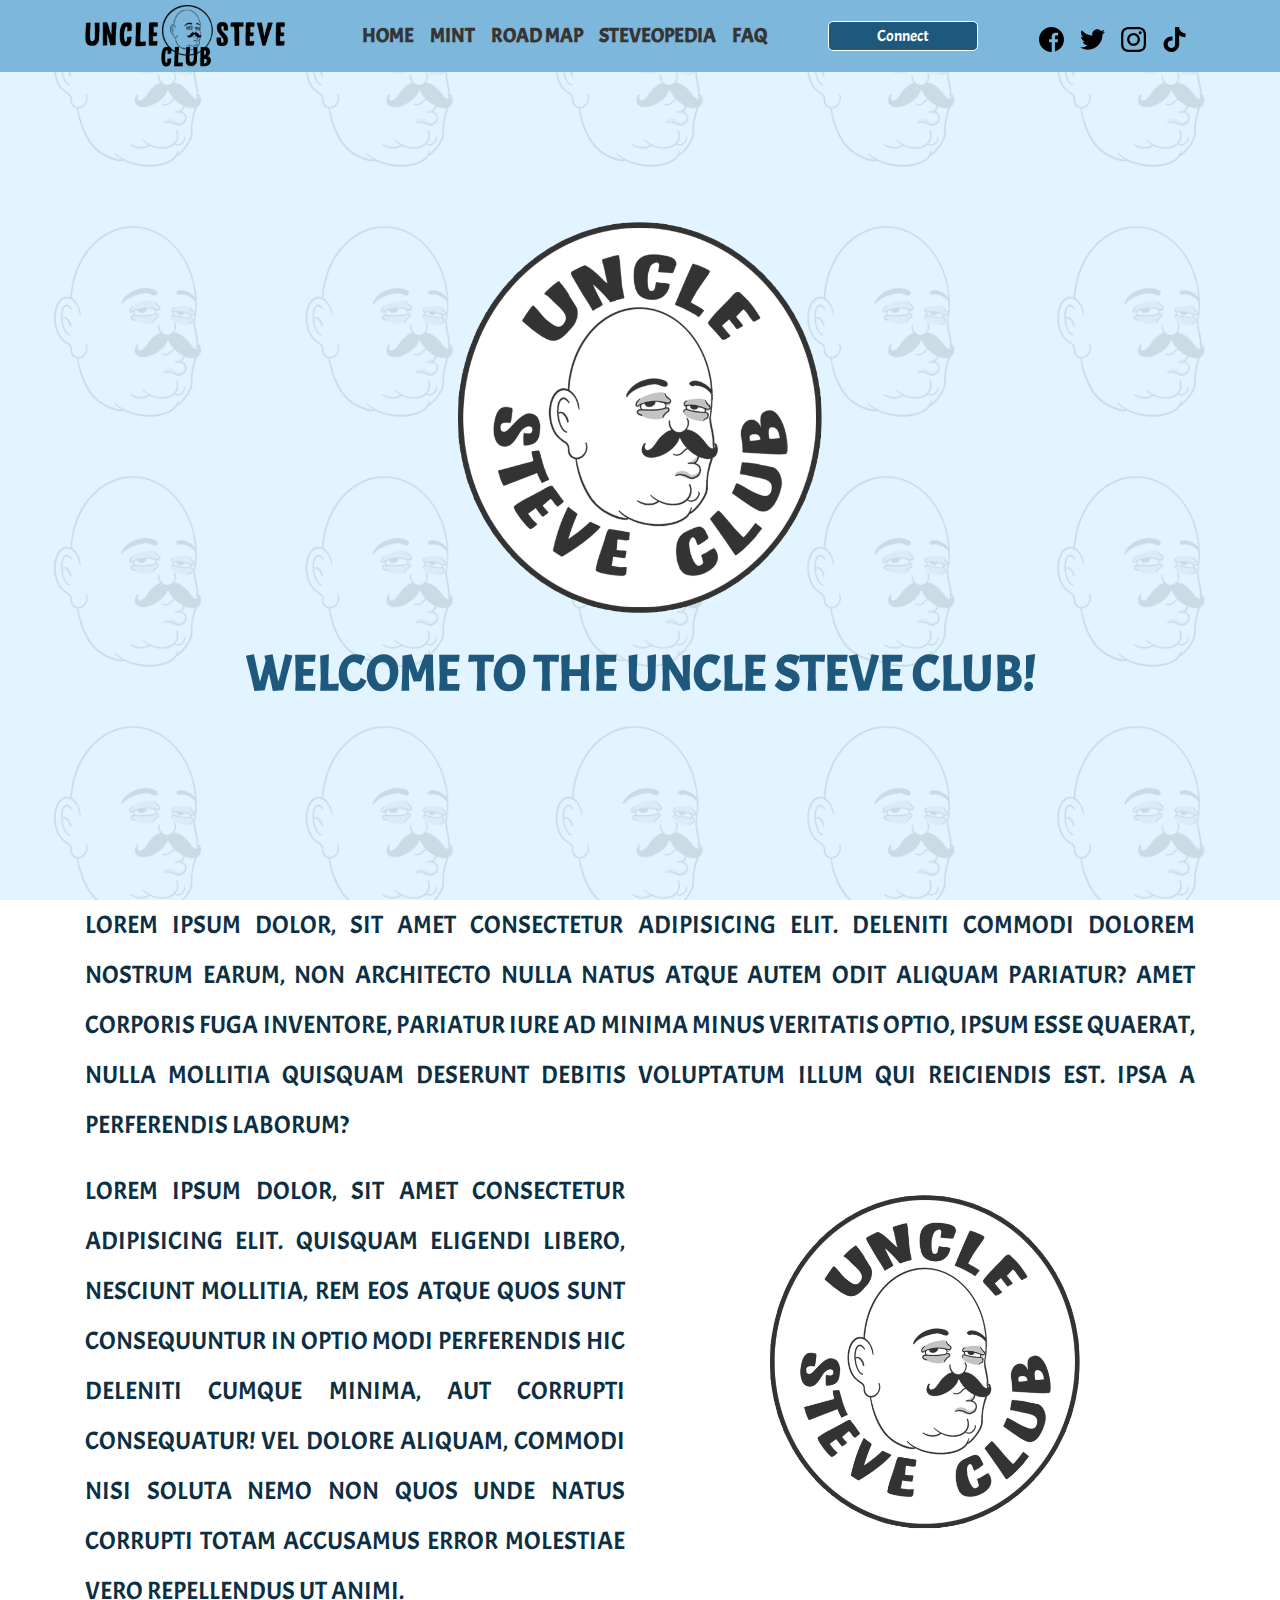
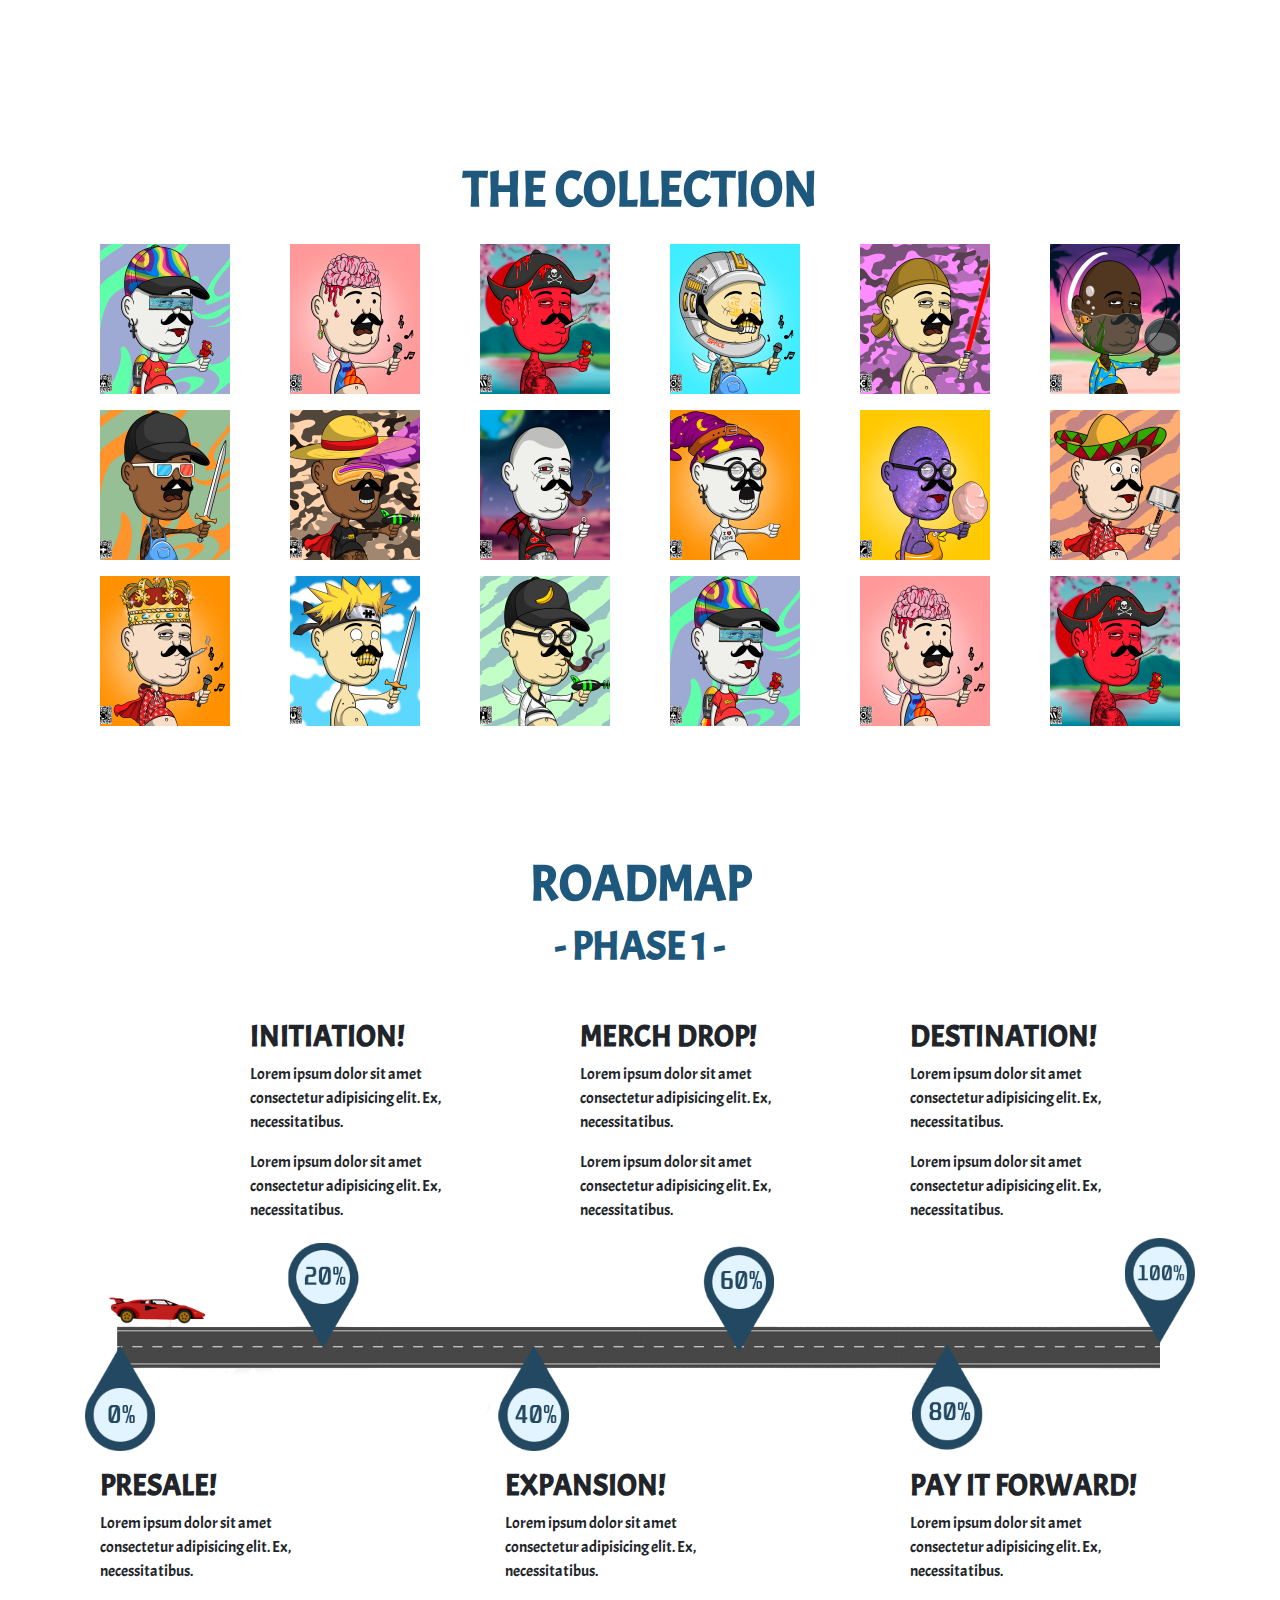
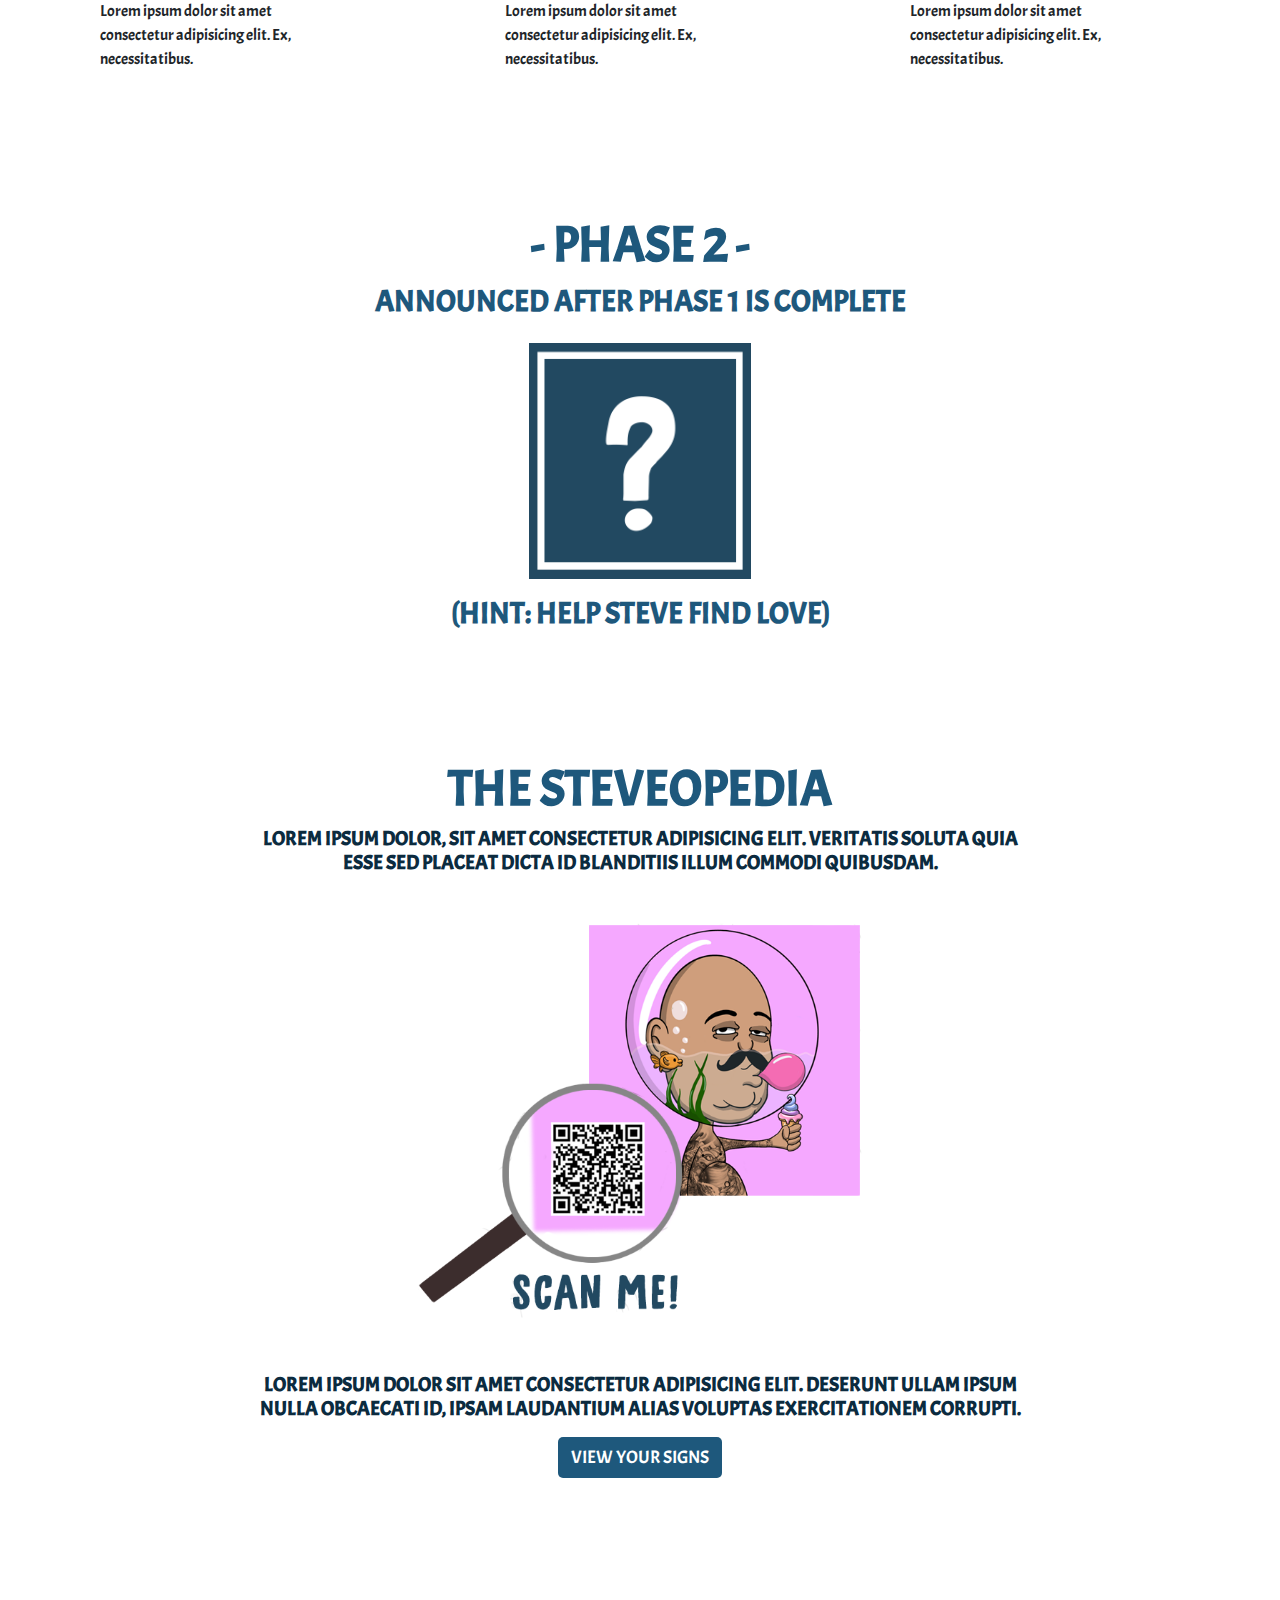
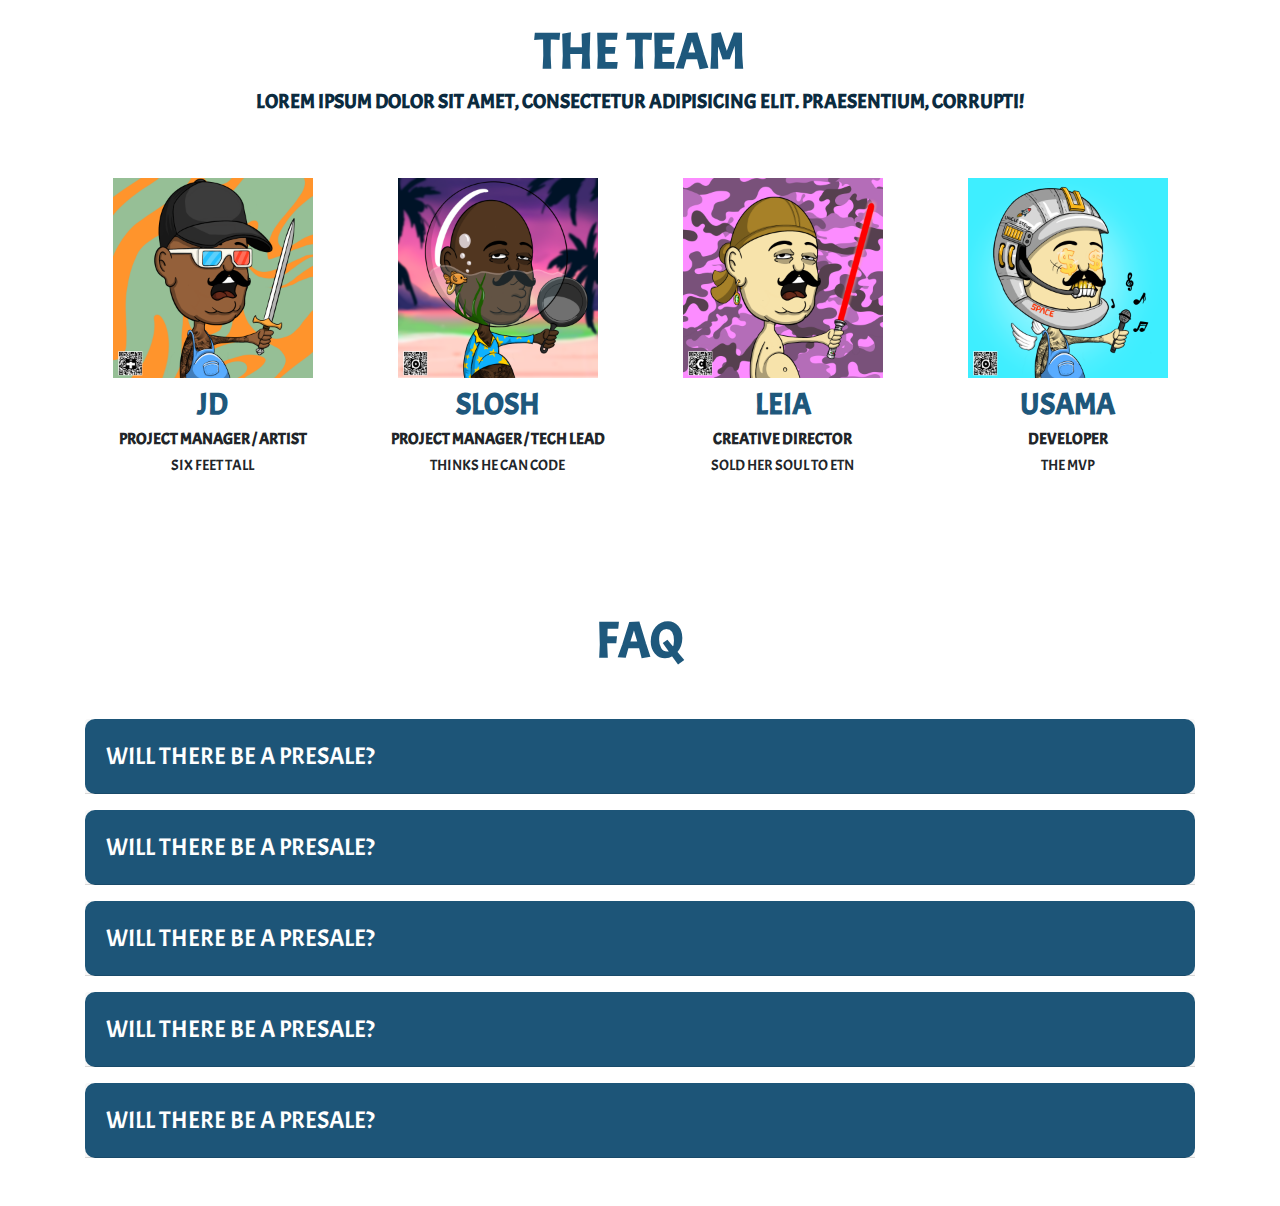
<file: index.html>
<!DOCTYPE html>
<html lang="en">

<head>
    <meta charset="UTF-8" />
    <meta http-equiv="X-UA-Compatible" content="IE=edge" />
    <meta name="viewport" content="width=device-width, initial-scale=1.0" />
    <link rel="preconnect" href="https://fonts.googleapis.com" />
    <link rel="preconnect" href="https://fonts.gstatic.com" crossorigin />
    <link href="https://fonts.googleapis.com/css2?family=Acme&display=swap" rel="stylesheet" />
    <link rel="stylesheet" href="https://use.fontawesome.com/releases/v5.8.1/css/all.css" integrity="sha384-50oBUHEmvpQ+1lW4y57PTFmhCaXp0ML5d60M1M7uH2+nqUivzIebhndOJK28anvf" crossorigin="anonymous">


    <link rel="stylesheet" href="https://maxcdn.bootstrapcdn.com/bootstrap/4.0.0/css/bootstrap.min.css" integrity="sha384-Gn5384xqQ1aoWXA+058RXPxPg6fy4IWvTNh0E263XmFcJlSAwiGgFAW/dAiS6JXm" crossorigin="anonymous" />
    <link rel="stylesheet" href="css/index.css" />
    <title>Home</title>
</head>

<body>
    <!-- ------------------------------------- Navbar Starts ------------------------------------ -->
    <nav class="navbar navbar-expand-lg navbar-light fixed-top py-0">
        <div class="container">
            <a class="navbar-brand" href="index.html">
                <img src="images/Header Logo.png" width="200px" alt="" srcset="">
            </a>
            <button class="navbar-toggler" type="button" data-toggle="collapse" data-target="#navbarSupportedContent" aria-controls="navbarSupportedContent" aria-expanded="false" aria-label="Toggle navigation">
                <span class="navbar-toggler-icon"></span>
            </button>

            <div class="collapse navbar-collapse" id="navbarSupportedContent">
                <ul class="navbar-nav m-auto">
                    <li class="nav-item">
                        <a class="nav-link" href="#home">Home</a>
                    </li>
                    <li class="nav-item">
                        <a class="nav-link" href="#">Mint</a>
                    </li>
                    <li class="nav-item">
                        <a class="nav-link" href="#roadmap">Road Map</a>
                    </li>
                    <li class="nav-item">
                        <a class="nav-link" href="#steveopedia">Steveopedia</a>
                    </li>
                    <li class="nav-item">
                        <a class="nav-link" href="#faq">FAQ</a>
                    </li>
                </ul>
                <a class="btn btn-primary connect" href="#">Connect</a>
                <ul class="navbar-nav ml-auto d-flex flex-row">
                    <li class="nav-item">
                        <a class="nav-link" href="#">
                            <img src="images/facebook.svg" width="25px" alt="" srcset="">
                        </a>
                    </li>
                    <li class="nav-item">
                        <a class="nav-link" href="#">
                            <img src="images/twitter.svg" width="25px" alt="" srcset="">
                        </a>
                    </li>
                    <li class="nav-item">
                        <a class="nav-link" href="#">
                            <img src="images/instagram.svg" width="25px" alt="" srcset="">
                        </a>
                    </li>

                    <li class="nav-item">
                        <a class="nav-link" href="#">
                            <img src="images/tik-tok.svg" width="25px" alt="" srcset="">
                        </a>
                    </li>
                </ul>
            </div>
        </div>
    </nav>

    <!-- ------------------------------- Welcome Screen --------------------------------------- -->
    <div class="welcome d-flex justify-content-center align-items-center text-center" id="home">
        <div class="content container">
            <img src="images/Logo.png" width="40%" alt="" srcset="">
            <h1>Welcome to the uncle steve club!</h1>
        </div>
    </div>

    <div class="welcome-text">
        <div class="container">
            <p>Lorem ipsum dolor, sit amet consectetur adipisicing elit. Deleniti commodi dolorem nostrum earum, non architecto nulla natus atque autem odit aliquam pariatur? Amet corporis fuga inventore, pariatur iure ad minima minus veritatis optio, ipsum
                esse quaerat, nulla mollitia quisquam deserunt debitis voluptatum illum qui reiciendis est. Ipsa a perferendis laborum?
            </p>
            <div class="row">
                <div class="col-md-6 ">
                    <p>Lorem ipsum dolor, sit amet consectetur adipisicing elit. Quisquam eligendi libero, nesciunt mollitia, rem eos atque quos sunt consequuntur in optio modi perferendis hic deleniti cumque minima, aut corrupti consequatur! Vel dolore
                        aliquam, commodi nisi soluta nemo non quos unde natus corrupti totam accusamus error molestiae vero repellendus ut animi.
                    </p>
                </div>
                <div class="col-md-6 text-center">
                    <img src="images/Logo.png" width="70%" alt="" srcset="">
                </div>
            </div>
        </div>
    </div>

    <!-- ---------------------------- Collection starts ---------------------------------- -->
    <div class="collection">
        <div class="container">
            <h1 class="text-center">The Collection</h1>
            <div class="row">
                <div class="col-6 col-sm-4 col-lg-2 mt-3 ">
                    <div class="col-12 square">
                        <img src="images/1.png" width="100%" alt="">
                    </div>
                </div>
                <div class="col-6 col-sm-4 col-lg-2 mt-3 ">
                    <div class="col-12 square">
                        <img src="images/2.png" width="100%" alt="">

                    </div>
                </div>
                <div class="col-6 col-sm-4 col-lg-2 mt-3 ">
                    <div class="col-12 square">
                        <img src="images/3.png" width="100%" alt="">

                    </div>
                </div>
                <div class="col-6 col-sm-4 col-lg-2 mt-3 ">
                    <div class="col-12 square">
                        <img src="images/4.png" width="100%" alt="">

                    </div>
                </div>
                <div class="col-6 col-sm-4 col-lg-2 mt-3 ">
                    <div class="col-12 square">
                        <img src="images/5.png" width="100%" alt="">

                    </div>
                </div>
                <div class="col-6 col-sm-4 col-lg-2 mt-3 ">
                    <div class="col-12 square">
                        <img src="images/6.png" width="100%" alt="">

                    </div>
                </div>
                <div class="col-6 col-sm-4 col-lg-2 mt-3 ">
                    <div class="col-12 square">
                        <img src="images/7.png" width="100%" alt="">

                    </div>
                </div>
                <div class="col-6 col-sm-4 col-lg-2 mt-3 ">
                    <div class="col-12 square">
                        <img src="images/8.png" width="100%" alt="">

                    </div>
                </div>
                <div class="col-6 col-sm-4 col-lg-2 mt-3 ">
                    <div class="col-12 square">
                        <img src="images/9.png" width="100%" alt="">

                    </div>
                </div>
                <div class="col-6 col-sm-4 col-lg-2 mt-3 ">
                    <div class="col-12 square">
                        <img src="images/10.png" width="100%" alt="">

                    </div>
                </div>
                <div class="col-6 col-sm-4 col-lg-2 mt-3 ">
                    <div class="col-12 square">
                        <img src="images/11.png" width="100%" alt="">

                    </div>
                </div>
                <div class="col-6 col-sm-4 col-lg-2 mt-3 ">
                    <div class="col-12 square">
                        <img src="images/12.png" width="100%" alt="">

                    </div>
                </div>
                <div class="col-6 col-sm-4 col-lg-2 mt-3 ">
                    <div class="col-12 square">
                        <img src="images/13.png" width="100%" alt="">

                    </div>
                </div>
                <div class="col-6 col-sm-4 col-lg-2 mt-3 ">
                    <div class="col-12 square">
                        <img src="images/14.png" width="100%" alt="">

                    </div>
                </div>
                <div class="col-6 col-sm-4 col-lg-2 mt-3 ">
                    <div class="col-12 square">
                        <img src="images/15.png" width="100%" alt="">

                    </div>
                </div>
                <div class="col-6 col-sm-4 col-lg-2 mt-3 ">
                    <div class="col-12 square">
                        <img src="images/1.png" width="100%" alt="">

                    </div>
                </div>
                <div class="col-6 col-sm-4 col-lg-2 mt-3 ">
                    <div class="col-12 square">
                        <img src="images/2.png" width="100%" alt="">

                    </div>
                </div>
                <div class="col-6 col-sm-4 col-lg-2 mt-3 ">
                    <div class="col-12 square">
                        <img src="images/3.png" width="100%" alt="">

                    </div>
                </div>

            </div>
        </div>
    </div>

    <!-- --------------------------------- Road map starts ------------------------------ -->
    <div id="roadmap"></div>
    <div class="roadmap container text-center">
        <h2>Roadmap</h2>
        <h3>- Phase 1 -</h3>
        <div class="row text-left d-flex justify-content-between mt-5 container container-sm-fluid">
            <div class="col-1 d-none d-md-block"></div>
            <div class="col-3">
                <h4>Initiation!</h4>
                <p>Lorem ipsum dolor sit amet consectetur adipisicing elit. Ex, necessitatibus.</p>
                <p>Lorem ipsum dolor sit amet consectetur adipisicing elit. Ex, necessitatibus.</p>
            </div>
            <div class="col-3">
                <h4>Merch Drop!</h4>
                <p>Lorem ipsum dolor sit amet consectetur adipisicing elit. Ex, necessitatibus.</p>
                <p>Lorem ipsum dolor sit amet consectetur adipisicing elit. Ex, necessitatibus.</p>
            </div>
            <div class="col-3">
                <h4>Destination!</h4>
                <p>Lorem ipsum dolor sit amet consectetur adipisicing elit. Ex, necessitatibus.</p>
                <p>Lorem ipsum dolor sit amet consectetur adipisicing elit. Ex, necessitatibus.</p>
            </div>
        </div>
        <img src="images/roadmap1.png" width="100%" alt="" srcset="">
        <div class="row text-left d-flex justify-content-between mb-5 mt-3 container container-sm-fluid">
            <div class="col-3">
                <h4>Presale!</h4>
                <p>Lorem ipsum dolor sit amet consectetur adipisicing elit. Ex, necessitatibus.</p>
                <p>Lorem ipsum dolor sit amet consectetur adipisicing elit. Ex, necessitatibus.</p>
            </div>
            <div class="col-3 ">
                <h4>Expansion!</h4>
                <p>Lorem ipsum dolor sit amet consectetur adipisicing elit. Ex, necessitatibus.</p>
                <p>Lorem ipsum dolor sit amet consectetur adipisicing elit. Ex, necessitatibus.</p>
            </div>
            <div class="col-3 ">
                <h4>Pay it forward!</h4>
                <p>Lorem ipsum dolor sit amet consectetur adipisicing elit. Ex, necessitatibus.</p>
                <p>Lorem ipsum dolor sit amet consectetur adipisicing elit. Ex, necessitatibus.</p>
            </div>
        </div>
    </div>

    <!-- ------------------------ Phase 2 of roadmap ---------------------------- -->
    <div class="phase2 container text-center">
        <h2>- Phase 2 -</h2>
        <h3>Announced after phase 1 is complete</h3>
        <img src="images/Question mark box.png" width="20%" alt="" class="my-3">
        <h3>(Hint: Help Steve find love)</h3>
    </div>

    <!-- ----------------------------- Steveopedia starts ------------------------------ -->
    <div id="steveopedia"></div>
    <div class="steveopedia container text-center">
        <h2>The Steveopedia</h2>
        <h3>Lorem ipsum dolor, sit amet consectetur adipisicing elit. Veritatis soluta quia esse sed placeat dicta id blanditiis illum commodi quibusdam.</h3>
        <img src="images/SteveopediaImage1.png" width="40%" alt="" srcset="" class="my-5">
        <h3>Lorem ipsum dolor sit amet consectetur adipisicing elit. Deserunt ullam ipsum nulla obcaecati id, ipsam laudantium alias voluptas exercitationem corrupti.</h3>
        <a href="viewSigns.html" class="btn my-3">View your signs</a>
    </div>

    <!-- ----------------------------- The Team --------------------------- -->
    <div class="team container text-center" id="team">
        <h2>The Team</h2>
        <h3>Lorem ipsum dolor sit amet, consectetur adipisicing elit. Praesentium, corrupti!</h3>
        <div class="row mt-5">
            <div class="col-6 col-md-4 col-lg-3 mt-3">
                <div class="col-12 member">
                    <div class="image mb-2">
                        <img src="images/7.png" width="100%" alt="" srcset="">
                    </div>
                    <h3>JD</h3>
                    <h4>Project Manager / Artist</h4>
                    <h5>Six feet tall</h5>
                </div>
            </div>
            <div class="col-6 col-md-4 col-lg-3 mt-3">
                <div class="col-12 member">
                    <div class="image mb-2">
                        <img src="images/6.png" width="100%" alt="" srcset="">
                    </div>
                    <h3>Slosh</h3>
                    <h4>Project Manager / Tech Lead</h4>
                    <h5>Thinks he can code</h5>
                </div>
            </div>
            <div class="col-6 col-md-4 col-lg-3 mt-3">
                <div class="col-12 member">
                    <div class="image mb-2">
                        <img src="images/5.png" width="100%" alt="" srcset="">
                    </div>
                    <h3>Leia</h3>
                    <h4>Creative Director</h4>
                    <h5>Sold her soul to etn</h5>
                </div>
            </div>
            <div class="col-6 col-md-4 col-lg-3 mt-3">
                <div class="col-12 member">
                    <div class="image mb-2">
                        <img src="images/4.png" width="100%" alt="" srcset="">
                    </div>
                    <h3>Usama</h3>
                    <h4>Developer</h4>
                    <h5>The MVP</h5>
                </div>
            </div>
        </div>
    </div>

    <!-- ------------------------------- FAQ --------------------------------- -->
    <div id="faq"></div>
    <div class="faq container">
        <h2>FAQ</h2>
        <div class="faqs-accordion my-5">
            <div class="accordion" id="accordionExample">
                <div class="card my-3">
                    <div class="card-header d-flex align-items-center  pl-0 " id="headingOne">
                        <button type="button" class="btn btn-link  pl-0" data-toggle="collapse" data-target="#collapseOne">Will there be a presale?  </button>
                        <i class="fa fa-plus ml-auto" data-toggle="collapse" data-target="#collapseOne"></i>
                    </div>
                    <div id="collapseOne" class="collapse pl-0" aria-labelledby="headingOne" data-parent="#accordionExample">
                        <div class="card-body ">
                            <p>Lorem ipsum dolor sit, amet consectetur adipisicing elit. Animi ipsam esse quae sapiente aut necessitatibus exercitationem deleniti ab inventore obcaecati!</p>
                        </div>
                    </div>
                </div>
                <div class="card my-3">
                    <div class="card-header d-flex align-items-center  pl-0 " id="headingTwo">
                        <button type="button" class="btn btn-link  pl-0" data-toggle="collapse" data-target="#collapseTwo">Will there be a presale?  </button>
                        <i class="fa fa-plus ml-auto" data-toggle="collapse" data-target="#collapseTwo"></i>
                    </div>
                    <div id="collapseTwo" class="collapse pl-0" aria-labelledby="headingTwo" data-parent="#accordionExample">
                        <div class="card-body">
                            <p>Lorem ipsum dolor sit, amet consectetur adipisicing elit. Animi ipsam esse quae sapiente aut necessitatibus exercitationem deleniti ab inventore obcaecati!</p>
                        </div>
                    </div>
                </div>
                <div class="card my-3">
                    <div class="card-header d-flex align-items-center  pl-0 " id="headingThree">
                        <button type="button" class="btn btn-link  pl-0" data-toggle="collapse" data-target="#collapseThree">Will there be a presale?  </button>
                        <i class="fa fa-plus ml-auto" data-toggle="collapse" data-target="#collapseThree"></i>
                    </div>
                    <div id="collapseThree" class="collapse pl-0" aria-labelledby="headingThree" data-parent="#accordionExample">
                        <div class="card-body">
                            <p>Lorem ipsum dolor sit, amet consectetur adipisicing elit. Animi ipsam esse quae sapiente aut necessitatibus exercitationem deleniti ab inventore obcaecati!</p>
                        </div>
                    </div>
                </div>
                <div class="card my-3">
                    <div class="card-header d-flex align-items-center  pl-0 " id="headingThree">
                        <button type="button" class="btn btn-link  pl-0" data-toggle="collapse" data-target="#collapseThree">Will there be a presale?  </button>
                        <i class="fa fa-plus ml-auto" data-toggle="collapse" data-target="#collapseThree"></i>
                    </div>
                    <div id="collapseThree" class="collapse pl-0" aria-labelledby="headingThree" data-parent="#accordionExample">
                        <div class="card-body">
                            <p>Lorem ipsum dolor sit, amet consectetur adipisicing elit. Animi ipsam esse quae sapiente aut necessitatibus exercitationem deleniti ab inventore obcaecati!</p>
                        </div>
                    </div>
                </div>
                <div class="card my-3">
                    <div class="card-header d-flex align-items-center  pl-0 " id="headingThree">
                        <button type="button" class="btn btn-link  pl-0" data-toggle="collapse" data-target="#collapseThree">Will there be a presale?  </button>
                        <i class="fa fa-plus ml-auto" data-toggle="collapse" data-target="#collapseThree"></i>
                    </div>
                    <div id="collapseThree" class="collapse pl-0" aria-labelledby="headingThree" data-parent="#accordionExample">
                        <div class="card-body">
                            <p>Lorem ipsum dolor sit, amet consectetur adipisicing elit. Animi ipsam esse quae sapiente aut necessitatibus exercitationem deleniti ab inventore obcaecati!</p>
                        </div>
                    </div>
                </div>
            </div>
        </div>
    </div>





    <script src="https://code.jquery.com/jquery-3.2.1.slim.min.js" integrity="sha384-KJ3o2DKtIkvYIK3UENzmM7KCkRr/rE9/Qpg6aAZGJwFDMVNA/GpGFF93hXpG5KkN" crossorigin="anonymous"></script>
    <script src="https://cdnjs.cloudflare.com/ajax/libs/popper.js/1.12.9/umd/popper.min.js" integrity="sha384-ApNbgh9B+Y1QKtv3Rn7W3mgPxhU9K/ScQsAP7hUibX39j7fakFPskvXusvfa0b4Q" crossorigin="anonymous"></script>
    <script src="https://maxcdn.bootstrapcdn.com/bootstrap/4.0.0/js/bootstrap.min.js" integrity="sha384-JZR6Spejh4U02d8jOt6vLEHfe/JQGiRRSQQxSfFWpi1MquVdAyjUar5+76PVCmYl" crossorigin="anonymous"></script>

    <script src="js/index.js"></script>

</body>

</html>
</file>
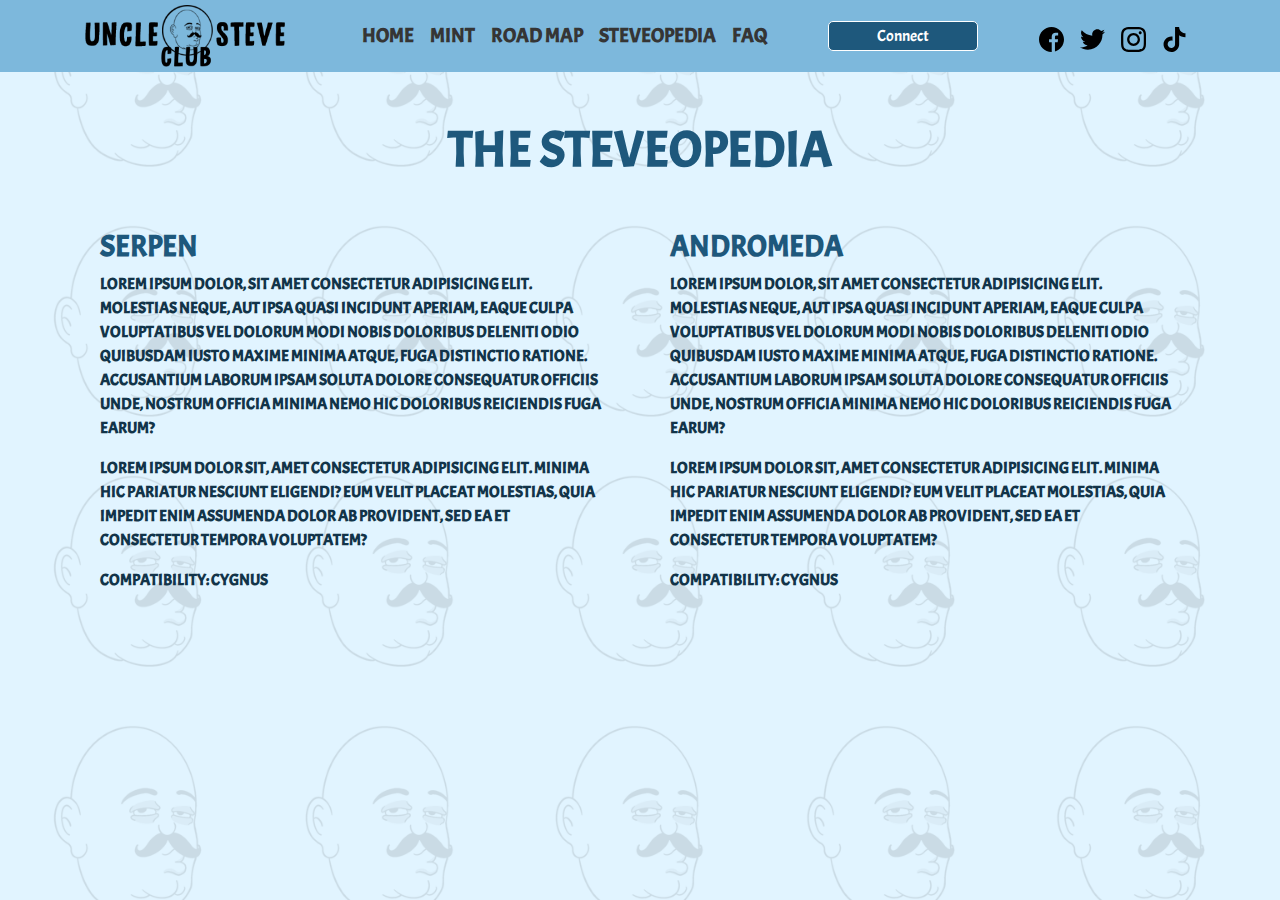
<file: viewSigns.html>
<!DOCTYPE html>
<html lang="en">

<head>
    <meta charset="UTF-8" />
    <meta http-equiv="X-UA-Compatible" content="IE=edge" />
    <meta name="viewport" content="width=device-width, initial-scale=1.0" />
    <link rel="preconnect" href="https://fonts.googleapis.com" />
    <link rel="preconnect" href="https://fonts.gstatic.com" crossorigin />
    <link href="https://fonts.googleapis.com/css2?family=Acme&display=swap" rel="stylesheet" />
    <link rel="stylesheet" href="https://maxcdn.bootstrapcdn.com/bootstrap/4.0.0/css/bootstrap.min.css" integrity="sha384-Gn5384xqQ1aoWXA+058RXPxPg6fy4IWvTNh0E263XmFcJlSAwiGgFAW/dAiS6JXm" crossorigin="anonymous" />
    <link rel="stylesheet" href="css/vewSigns.css" />
    <title>Signs</title>
</head>

<body>
    <!-- ------------------------------------- Navbar Starts ------------------------------------ -->
    <nav class="navbar navbar-expand-lg navbar-light py-0">
        <div class="container">
            <a class="navbar-brand" href="index.html">
                <img src="images/Header Logo.png" width="200px" alt="" srcset="">
            </a>
            <button class="navbar-toggler" type="button" data-toggle="collapse" data-target="#navbarSupportedContent" aria-controls="navbarSupportedContent" aria-expanded="false" aria-label="Toggle navigation">
                <span class="navbar-toggler-icon"></span>
            </button>

            <div class="collapse navbar-collapse" id="navbarSupportedContent">
                <ul class="navbar-nav m-auto">
                    <li class="nav-item">
                        <a class="nav-link" href="index.html">Home</a>
                    </li>
                    <li class="nav-item">
                        <a class="nav-link" href="#">Mint</a>
                    </li>
                    <li class="nav-item">
                        <a class="nav-link" href="index.html#roadmap">Road Map</a>
                    </li>
                    <li class="nav-item">
                        <a class="nav-link" href="index.html#steveopedia">Steveopedia</a>
                    </li>
                    <li class="nav-item">
                        <a class="nav-link" href="index.html#faq">FAQ</a>
                    </li>
                </ul>
                <a class="btn btn-primary connect" href="#">Connect</a>
                <ul class="navbar-nav ml-auto d-flex flex-row">
                    <li class="nav-item">
                        <a class="nav-link" href="#">
                            <img src="images/facebook.svg" width="25px" alt="" srcset="">
                        </a>
                    </li>
                    <li class="nav-item">
                        <a class="nav-link" href="#">
                            <img src="images/twitter.svg" width="25px" alt="" srcset="">
                        </a>
                    </li>
                    <li class="nav-item">
                        <a class="nav-link" href="#">
                            <img src="images/instagram.svg" width="25px" alt="" srcset="">
                        </a>
                    </li>

                    <li class="nav-item">
                        <a class="nav-link" href="#">
                            <img src="images/tik-tok.svg" width="25px" alt="" srcset="">
                        </a>
                    </li>
                </ul>
            </div>
        </div>
    </nav>

    <!-- ----------------------------- Steveopedia starts ------------------------------ -->
    <div class="steveopedia container mt-5">
        <h2 class="text-center">The Steveopedia</h2>
        <div class="row mt-5">
            <div class="col-sm-6">
                <div class="col-12">
                    <h3>Serpen</h3>
                    <p>Lorem ipsum dolor, sit amet consectetur adipisicing elit. Molestias neque, aut ipsa quasi incidunt aperiam, eaque culpa voluptatibus vel dolorum modi nobis doloribus deleniti odio quibusdam iusto maxime minima atque, fuga distinctio
                        ratione. Accusantium laborum ipsam soluta dolore consequatur officiis unde, nostrum officia minima nemo hic doloribus reiciendis fuga earum?</p>
                    <p>Lorem ipsum dolor sit, amet consectetur adipisicing elit. Minima hic pariatur nesciunt eligendi? Eum velit placeat molestias, quia impedit enim assumenda dolor ab provident, sed ea et consectetur tempora voluptatem?</p>
                    <p>Compatibility: Cygnus</p>
                </div>
            </div>
            <div class="col-sm-6">
                <div class="col-12">
                    <h3>Andromeda</h3>
                    <p>Lorem ipsum dolor, sit amet consectetur adipisicing elit. Molestias neque, aut ipsa quasi incidunt aperiam, eaque culpa voluptatibus vel dolorum modi nobis doloribus deleniti odio quibusdam iusto maxime minima atque, fuga distinctio
                        ratione. Accusantium laborum ipsam soluta dolore consequatur officiis unde, nostrum officia minima nemo hic doloribus reiciendis fuga earum?</p>
                    <p>Lorem ipsum dolor sit, amet consectetur adipisicing elit. Minima hic pariatur nesciunt eligendi? Eum velit placeat molestias, quia impedit enim assumenda dolor ab provident, sed ea et consectetur tempora voluptatem?</p>
                    <p>Compatibility: Cygnus</p>
                </div>
            </div>
        </div>
    </div>





    <script src="https://code.jquery.com/jquery-3.2.1.slim.min.js" integrity="sha384-KJ3o2DKtIkvYIK3UENzmM7KCkRr/rE9/Qpg6aAZGJwFDMVNA/GpGFF93hXpG5KkN" crossorigin="anonymous"></script>
    <script src="https://cdnjs.cloudflare.com/ajax/libs/popper.js/1.12.9/umd/popper.min.js" integrity="sha384-ApNbgh9B+Y1QKtv3Rn7W3mgPxhU9K/ScQsAP7hUibX39j7fakFPskvXusvfa0b4Q" crossorigin="anonymous"></script>
    <script src="https://maxcdn.bootstrapcdn.com/bootstrap/4.0.0/js/bootstrap.min.js" integrity="sha384-JZR6Spejh4U02d8jOt6vLEHfe/JQGiRRSQQxSfFWpi1MquVdAyjUar5+76PVCmYl" crossorigin="anonymous"></script>
</body>

</html>
</file>
<file: css/index.css>
* {
    margin: 0;
    padding: 0;
}

html {
    scroll-behavior: smooth !important;
}

body {
    font-family: 'Acme', sans-serif;
    background: url("../images/UncleSteveBackground.png");
    background-position: center center;
    background-repeat: no-repeat;
    background-size: cover;
    background-attachment: fixed;
}


/* ------------------------------------- Navbar --------------------------- */

.navbar {
    background-color: #7DB8DC !important;
}

.navbar .nav-item {
    font-size: 20px;
    text-transform: uppercase;
    font-weight: 600;
}

.navbar .nav-link {
    color: rgb(53, 53, 53) !important;
}

.navbar .connect {
    width: 150px;
    background-color: #1e587c;
    border: 1px solid white;
    border-radius: 5px;
    height: 30px;
    display: flex;
    align-items: center;
    justify-content: center;
}


/* ---------------------------------- Welcome page -------------------------------------- */

.welcome {
    /* background-image: url("../images/UncleSteveBackground.png");
    background-position: 0 0;
    background-repeat: no-repeat;
    background-size: cover; */
    height: 100vh;
    width: 100%;
}

.welcome h1 {
    font-size: 50px;
    color: #1e587c;
    text-transform: uppercase;
    font-weight: 600;
}

@media screen and (max-width:576px) {
    .welcome img {
        width: 70%;
    }
    .welcome h1 {
        font-size: 40px;
    }
}


/* ------------------------------- Welcome text ---------------------------------- */

.welcome-text {
    /* background-image: url("../images/UncleSteveBackground.png");
    background-position: 0 0;
    background-repeat: no-repeat;
    background-size: cover; */
    /* height: auto;
    width: 100%; */
}

.welcome-text p {
    font-size: 25px;
    text-transform: uppercase;
    color: #0c2f44;
    line-height: 2;
    text-align: justify;
}

@media screen and (max-width:576px) {
    .welcome-text img {
        width: 50%;
    }
    .welcome-text p {
        font-size: 18px;
    }
}

.collection {
    /* background-image: url("../images/UncleSteveBackground.png");
    background-position: 0 0;
    background-repeat: no-repeat;
    background-size: cover; */
    /* height: auto;
    width: 100%; */
}

.collection {
    margin-top: 10%;
}

.collection h1 {
    font-size: 50px;
    color: #1e587c;
    text-transform: uppercase;
    font-weight: 600;
}

.collection .square {
    height: 150px;
    /* background-color: teal; */
}

.collection .square img {
    object-fit: cover;
    height: 150px;
    width: 100%;
}


/* ------------------------------------ Road map ----------------------------- */

.roadmap {
    margin-top: 10%;
}

.roadmap h2 {
    font-size: 50px;
    color: #1e587c;
    text-transform: uppercase;
    font-weight: 600;
}

.roadmap h3 {
    font-size: 40px;
    color: #1e587c;
    text-transform: uppercase;
    font-weight: 600;
}

.roadmap h4 {
    text-transform: uppercase;
    font-weight: 600;
    font-size: 30px;
}

@media screen and (max-width:576px) {
    .roadmap h4 {
        font-size: 14px;
    }
    .roadmap p {
        font-size: 12px;
        width: 70px;
    }
}


/* -------------------------- Phase 2 of roadmap -------------------------- */

.phase2 {
    margin-top: 10%;
}

.phase2 h2 {
    font-size: 50px;
    color: #1e587c;
    text-transform: uppercase;
    font-weight: 600;
}

.phase2 h3 {
    font-size: 30px;
    color: #1e587c;
    text-transform: uppercase;
    font-weight: 600;
}

@media screen and (max-width:576px) {
    .phase2 img {
        width: 50%;
    }
}


/* ----------------------------- Steveopedia ------------------------------- */

.steveopedia {
    margin-top: 10%;
}

.steveopedia h2 {
    font-size: 50px;
    color: #1e587c;
    text-transform: uppercase;
    font-weight: 600;
}

.steveopedia h3 {
    font-size: 20px;
    width: 70%;
    margin: 0 auto;
    color: #0b2b3f;
    text-transform: uppercase;
    font-weight: 600;
}

.steveopedia .btn {
    text-transform: uppercase;
    background-color: #1e587c;
    border-radius: 5px;
    font-weight: 500;
    font-size: 18px;
    color: white;
}

@media screen and (max-width:576px) {
    .steveopedia h3 {
        width: 100%;
    }
    .steveopedia img {
        width: 70%;
    }
}


/* ----------------------------------- The Team --------------------------------- */

.team {
    margin-top: 10%;
    text-transform: uppercase;
}

.team h2 {
    font-size: 50px;
    color: #1e587c;
    font-weight: 600;
}

.team h3 {
    font-size: 20px;
    color: #0b2b3f;
    font-weight: 600;
}

.team .member .image img {
    object-fit: cover;
    height: 200px;
    width: 200px;
}

.team .member h3 {
    font-size: 30px;
    color: #1e587c;
}

.team .member h4 {
    font-size: 16px;
    font-weight: 600;
}

.team .member h5 {
    font-size: 15px;
}

@media screen and (max-width:576px) {
    .team .member h3 {
        font-size: 24px;
    }
    .team .member .image img {
        height: 100px;
        width: 100px;
    }
}


/* ------------------------------------ FAQ --------------------------------- */

.faq {
    margin-top: 10%;
    text-transform: uppercase;
}

.faq h2 {
    font-size: 50px;
    color: #1e587c;
    font-weight: 600;
    text-align: center;
}

.accordion .fa {
    margin-right: 10px;
    color: white;
    font-size: 20px;
    cursor: pointer;
}

.accordion .card {
    background-color: #1e587c;
    color: white;
    border: none;
    border-radius: 10px;
}

.accordion button {
    margin-left: 20px;
    color: white;
    font-weight: 500;
    text-transform: uppercase;
    font-size: 24px;
    text-decoration: none;
}

.accordion button:hover,
.accordion button:focus {
    text-decoration: none;
    cursor: pointer;
    color: white;
}

@media screen and (max-width:576px) {
    .accordion button {
        font-size: 20px;
    }
}
</file>
<file: css/vewSigns.css>
* {
    margin: 0;
    padding: 0;
}

html {
    background: url("../images/UncleSteveBackground.png");
    background-position: center center;
    background-repeat: no-repeat;
    background-size: cover;
    background-attachment: fixed;
}

body {
    font-family: 'Acme', sans-serif;
    background: url("../images/UncleSteveBackground.png");
    background-position: center center;
    background-repeat: no-repeat;
    background-size: cover;
    background-attachment: fixed;
}


/* ------------------------------------- Navbar --------------------------- */

.navbar {
    background-color: #7DB8DC !important;
}

.navbar .nav-item {
    font-size: 20px;
    text-transform: uppercase;
    font-weight: 600;
}

.navbar .nav-link {
    color: rgb(53, 53, 53) !important;
}

.navbar .connect {
    width: 150px;
    background-color: #1e587c;
    border: 1px solid white;
    border-radius: 5px;
    height: 30px;
    display: flex;
    align-items: center;
    justify-content: center;
}


/* ----------------------------- Steveopedia ------------------------------- */

.steveopedia h2 {
    font-size: 50px;
    color: #1e587c;
    text-transform: uppercase;
    font-weight: 600;
}

.steveopedia h3 {
    font-size: 30px;
    color: #1e587c;
    text-transform: uppercase;
    font-weight: 600;
}

.steveopedia p {
    text-transform: uppercase;
    font-weight: 600;
    color: #123449;
}

@media screen and (max-width:576px) {
    .steveopedia h3 {
        width: 100%;
    }
    .steveopedia img {
        width: 70%;
    }
}
</file>
